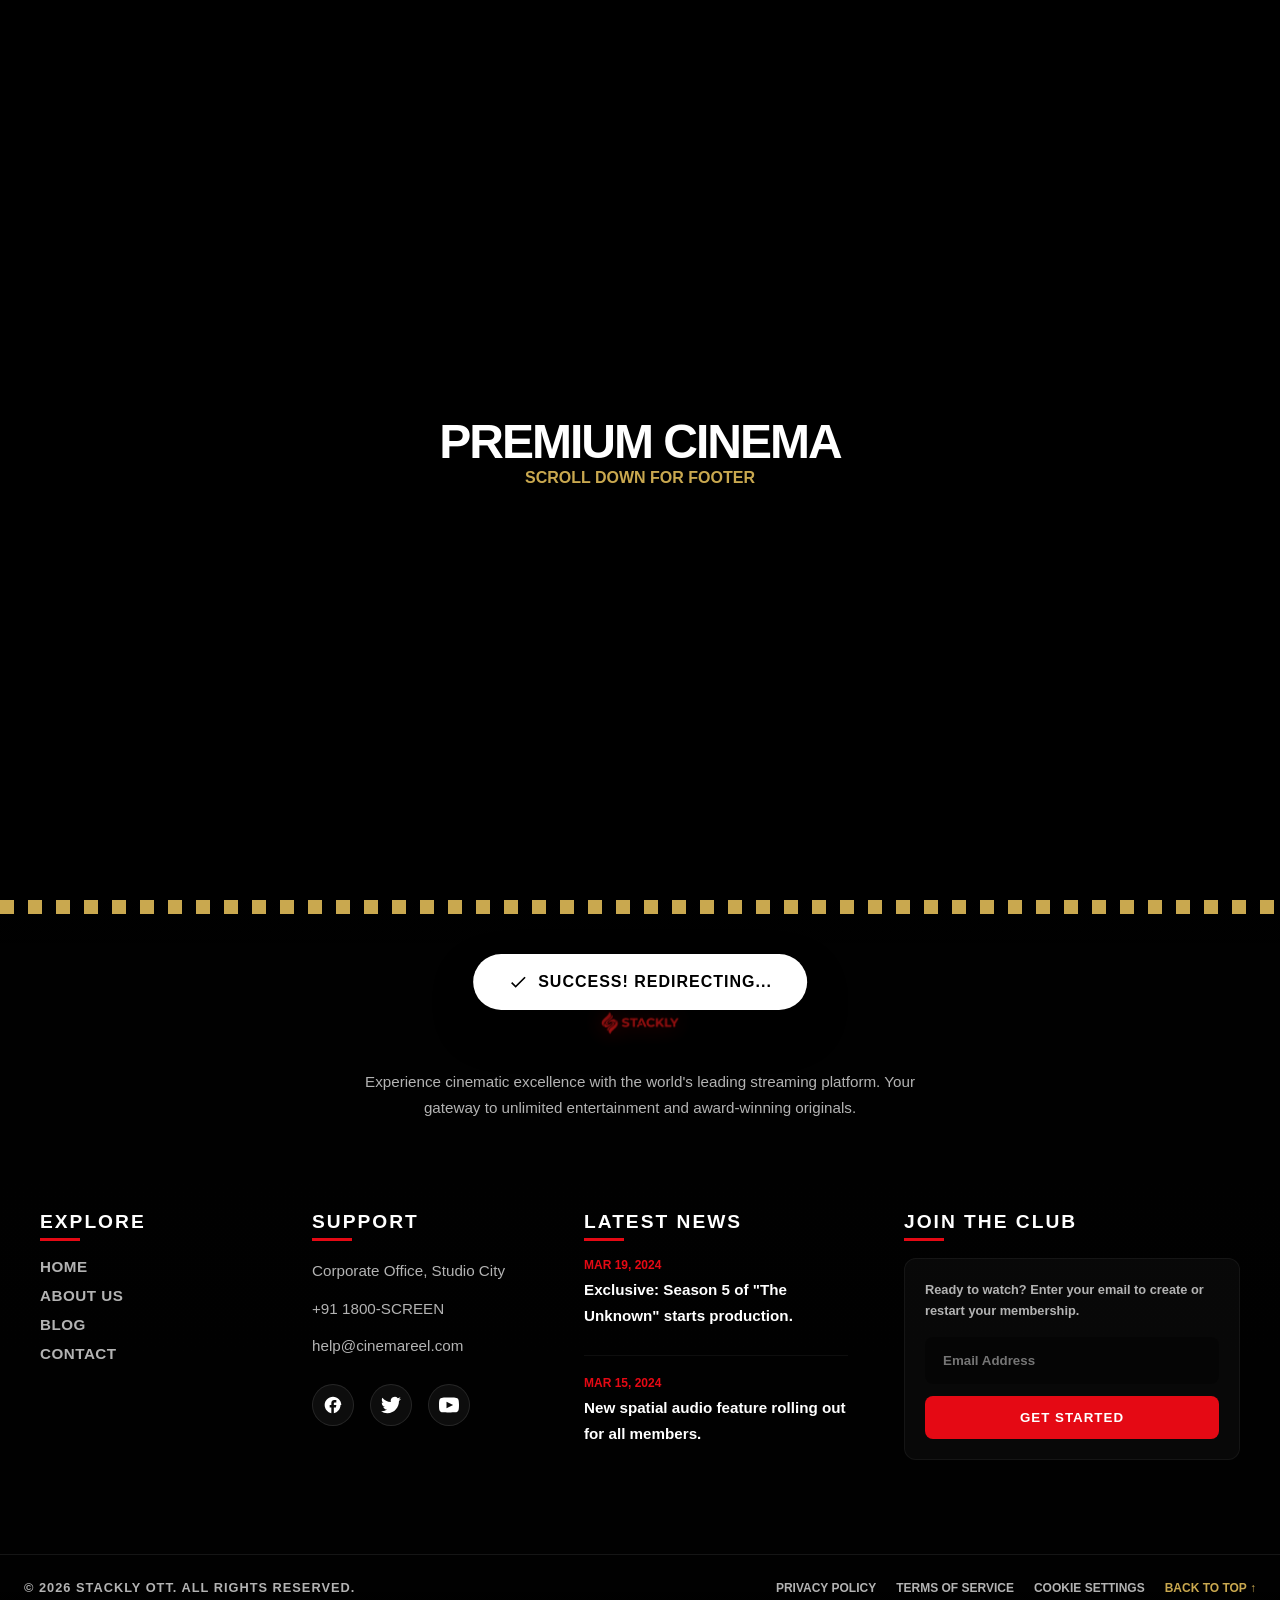
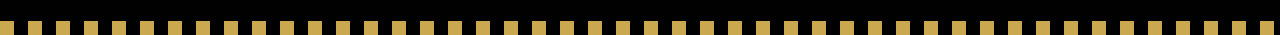
<file: footer1.html>
<!doctype html>
<html lang="en">
  <head>
    <meta charset="UTF-8" />
    <meta name="viewport" content="width=device-width, initial-scale=1.0" />
    <title>Cinematic Film Reel Footer</title>
    <style>
      :root {
        --netflix-red: #e50914;
        --netflix-red-dark: #b20710;
        --bg-black: #000000;
        --film-gold: #c9a84f;
        --text-primary: #ffffff;
        --text-muted: #b3b3b3;
        --secF-transition: all 0.4s cubic-bezier(0.165, 0.84, 0.44, 1);
      }

      * {
        margin: 0;
        padding: 0;
        box-sizing: border-box;
        font-family: "Inter", "Helvetica Neue", Helvetica, Arial, sans-serif;
      }

      body {
        background-color: #080808;
      }

      /* Footer Base */
      .secF-footer {
        position: relative;
        background: url("https://images.unsplash.com/photo-1478720143034-8a991852fe77?q=80&w=2070&auto=format&fit=crop")
          center/cover no-repeat;
        overflow: hidden;
        color: var(--text-primary);
        width: 100%;
        opacity: 0;
        transform: translateY(40px);
        transition:
          opacity 1s ease-out,
          transform 1s ease-out;
      }

      .secF-footer.secF-visible {
        opacity: 1;
        transform: translateY(0);
      }

      .secF-overlay {
        position: absolute;
        inset: 0;
        background: linear-gradient(
          to bottom,
          rgba(0, 0, 0, 0.95) 0%,
          rgba(0, 0, 0, 0.85) 50%,
          rgba(0, 0, 0, 0.95) 100%
        );
        z-index: 1;
      }

      /* Film Reel Effect */
      .secF-footer::before,
      .secF-footer::after {
        content: "";
        position: absolute;
        width: 200%;
        height: 14px;
        background: repeating-linear-gradient(
          90deg,
          var(--film-gold) 0px,
          var(--film-gold) 14px,
          transparent 14px,
          transparent 28px
        );
        z-index: 5;
        animation: secF-reelMove 10s linear infinite;
      }

      .secF-footer::before {
        top: 0;
      }
      .secF-footer::after {
        bottom: 0;
      }

      @keyframes secF-reelMove {
        from {
          transform: translateX(0);
        }
        to {
          transform: translateX(-50%);
        }
      }

      /* Container & Layout */
      .secF-container {
        position: relative;
        z-index: 2;
        display: flex;
        flex-direction: column;
        gap: 40px;
        padding: 80px 24px 40px;
        max-width: 1300px;
        margin: 0 auto;
      }

      /* Column Styling */
      .secF-col h3 {
        font-size: 1.2rem;
        font-weight: 800;
        margin-bottom: 25px;
        color: var(--text-primary);
        text-transform: uppercase;
        letter-spacing: 2px;
        position: relative;
        display: inline-block;
      }

      .secF-col h3::after {
        content: "";
        position: absolute;
        bottom: -8px;
        left: 0;
        width: 40px;
        height: 3px;
        background: var(--netflix-red);
      }

      .secF-col p {
        color: var(--text-muted);
        font-size: 0.95rem;
        line-height: 1.7;
        margin-bottom: 12px;
        font-weight: 500;
      }

      /* Column 1: Brand */
      .secF-col1 img {
        height: 45px;
        object-fit: contain;
        filter: drop-shadow(0 0 10px rgba(229, 9, 20, 0.4));
        margin-bottom: 20px;
      }

      /* Column 2: Links */
      .secF-col2 {
        display: flex;
        flex-direction: column;
      }

      .secF-col2 a {
        text-decoration: none;
        color: var(--text-muted);
        font-size: 0.95rem;
        font-weight: 700;
        margin-bottom: 12px;
        transition: var(--secF-transition);
        cursor: pointer;
        width: max-content;
        letter-spacing: 0.5px;
      }

      .secF-col2 a:hover {
        color: var(--text-primary);
        padding-left: 8px;
      }

      /* Column 3: Contact & Socials */
      .secF-socials {
        display: flex;
        gap: 16px;
        margin-top: 25px;
      }

      .secF-socials a {
        display: flex;
        align-items: center;
        justify-content: center;
        background: rgba(255, 255, 255, 0.05);
        width: 42px;
        height: 42px;
        border-radius: 50%;
        color: white;
        transition: var(--secF-transition);
        border: 1px solid rgba(255, 255, 255, 0.1);
      }

      .secF-socials a svg {
        width: 20px;
        height: 20px;
        fill: currentColor;
      }

      .secF-socials a:hover {
        background: var(--netflix-red);
        border-color: var(--netflix-red);
        transform: translateY(-5px);
        box-shadow: 0 5px 15px rgba(229, 9, 20, 0.4);
      }

      /* Column 4: News Card Style */
      .secF-news-item {
        margin-bottom: 20px;
        padding-bottom: 15px;
        border-bottom: 1px solid rgba(255, 255, 255, 0.05);
      }

      .secF-news-item:last-child {
        border: none;
      }

      .secF-news-date {
        font-size: 0.75rem;
        color: var(--netflix-red);
        font-weight: 800;
        text-transform: uppercase;
        display: block;
        margin-bottom: 5px;
      }

      .secF-news-text {
        font-weight: 700 !important;
        color: var(--text-primary) !important;
        cursor: pointer;
        transition: var(--secF-transition);
      }

      .secF-news-text:hover {
        color: var(--netflix-red) !important;
      }

      /* Column 5: Form Upgrade */
      .secF-form-box {
        background: rgba(255, 255, 255, 0.03);
        padding: 20px;
        border-radius: 12px;
        border: 1px solid rgba(255, 255, 255, 0.05);
      }

      .secF-form {
        display: flex;
        flex-direction: column;
        gap: 12px;
      }

      .secF-form input {
        width: 100%;
        padding: 14px 16px;
        border: 2px solid transparent;
        background: rgba(0, 0, 0, 0.4);
        color: white;
        outline: none;
        border-radius: 8px;
        font-weight: 600;
        transition: var(--secF-transition);
      }

      .secF-form input:focus {
        border-color: var(--netflix-red);
        background: rgba(0, 0, 0, 0.6);
      }

      .secF-form button {
        background: var(--netflix-red);
        color: white;
        padding: 14px;
        border: none;
        border-radius: 8px;
        font-weight: 800;
        cursor: pointer;
        transition: var(--secF-transition);
        text-transform: uppercase;
        letter-spacing: 1px;
      }

      .secF-form button:hover {
        background: var(--netflix-red-dark);
        transform: scale(1.02);
      }

      /* Copyright Strip */
      .secF-bottom-strip {
        position: relative;
        z-index: 2;
        padding: 25px 24px 40px; /* Extra bottom padding for the film reel */
        border-top: 1px solid rgba(255, 255, 255, 0.08);
        background: rgba(0, 0, 0, 0.4);
      }

      .secF-bottom-content {
        max-width: 1300px;
        margin: 0 auto;
        display: flex;
        flex-direction: column;
        align-items: center;
        gap: 15px;
      }

      .secF-copy-text {
        font-size: 0.8rem;
        color: var(--text-muted);
        font-weight: 600;
        text-transform: uppercase;
        letter-spacing: 1px;
      }

      .secF-legal-links {
        display: flex;
        gap: 20px;
        flex-wrap: wrap;
        justify-content: center;
      }

      .secF-legal-links a {
        color: var(--text-muted);
        text-decoration: none;
        font-size: 0.75rem;
        font-weight: 700;
        transition: var(--secF-transition);
      }

      .secF-legal-links a:hover {
        color: var(--netflix-red);
      }

      /* Desktop Adjustments */
      @media (min-width: 768px) {
        .secF-container {
          flex-direction: row;
          justify-content: space-between;
          flex-wrap: wrap;
          padding: 100px 40px 60px;
        }

        .secF-col {
          width: 18%;
          min-width: 200px;
        }

        .secF-col1 {
          width: 100%;
          margin-bottom: 50px;
          text-align: center;
        }
        .secF-col1 h3::after {
          left: 50%;
          transform: translateX(-50%);
        }

        .secF-col4 {
          width: 22%;
        }
        .secF-col5 {
          width: 28%;
        }

        .secF-bottom-content {
          flex-direction: row;
          justify-content: space-between;
        }
      }

      /* Toast Message */
      #secF-toast {
        position: fixed;
        bottom: 40px;
        left: 50%;
        transform: translate(-50%, 150px);
        background: #ffffff;
        color: #000;
        padding: 18px 35px;
        border-radius: 50px;
        z-index: 9999;
        font-weight: 800;
        text-transform: uppercase;
        letter-spacing: 1px;
        transition: transform 0.6s cubic-bezier(0.68, -0.55, 0.265, 1.55);
        box-shadow: 0 20px 40px rgba(0, 0, 0, 0.4);
        display: flex;
        align-items: center;
        gap: 10px;
      }

      #secF-toast.active {
        transform: translate(-50%, 0);
      }
    </style>
  </head>
  <body>
    <div
      style="
        height: 100vh;
        display: flex;
        flex-direction: column;
        align-items: center;
        justify-content: center;
        background: #000;
        color: #fff;
      "
    >
      <h1 style="font-weight: 900; letter-spacing: -2px; font-size: 3rem">
        PREMIUM CINEMA
      </h1>
      <p style="color: var(--film-gold); font-weight: 700">
        SCROLL DOWN FOR FOOTER
      </p>
    </div>

    <footer class="secF-footer" id="mainFooter">
      <div class="secF-overlay"></div>

      <div class="secF-container">
        <!-- Brand Section -->
        <div class="secF-col secF-col1">
          <img
            src="./assets/logo.webp"
            alt="logo"
            onclick="window.location.href = './index.html'"
          />
          <p style="max-width: 600px; margin: 0 auto; text-align: center">
            Experience cinematic excellence with the world's leading streaming
            platform. Your gateway to unlimited entertainment and award-winning
            originals.
          </p>
        </div>

        <!-- Links -->
        <div class="secF-col secF-col2">
          <h3>Explore</h3>
          <a href="./index.html">HOME</a>
          <a href="./about.html">ABOUT US</a>
          <a href="./blog.html">BLOG</a>
          <a href="./contact.html">CONTACT</a>
        </div>

        <!-- Contact & Socials -->
        <div class="secF-col secF-col3">
          <h3>Support</h3>
          <p>Corporate Office, Studio City</p>
          <p>+91 1800-SCREEN</p>
          <p>help@cinemareel.com</p>

          <div class="secF-socials">
            <a href="./404.html" title="Facebook">
              <svg viewBox="0 0 24 24">
                <path
                  d="M22 12c0-5.52-4.48-10-10-10S2 6.48 2 12c0 4.84 3.44 8.87 8 9.8V15H8v-3h2V9.5C10 7.57 11.57 6 13.5 6H16v3h-2c-.55 0-1 .45-1 1V12h3l-.5 3H13v6.8c4.56-.93 8-4.96 8-9.8z"
                />
              </svg>
            </a>
            <a href="./404.html" title="Twitter">
              <svg viewBox="0 0 24 24">
                <path
                  d="M23.953 4.57a10 10 0 01-2.825.775 4.958 4.958 0 002.163-2.723c-.951.555-2.005.959-3.127 1.184a4.92 4.92 0 00-8.384 4.482C7.69 8.095 4.067 6.13 1.64 3.162a4.822 4.822 0 00-.666 2.475c0 1.71.87 3.213 2.188 4.096a4.904 4.904 0 01-2.228-.616v.06a4.923 4.923 0 003.946 4.84 4.996 4.996 0 01-2.212.085 4.936 4.936 0 004.604 3.417 9.867 9.867 0 01-6.102 2.105c-.39 0-.779-.023-1.17-.067a13.995 13.995 0 007.557 2.209c9.053 0 13.998-7.496 13.998-13.985 0-.21 0-.42-.015-.63A9.935 9.935 0 0024 4.59z"
                />
              </svg>
            </a>
            <a href="./404.html" title="YouTube">
              <svg viewBox="0 0 24 24">
                <path
                  d="M19.615 3.184c-3.604-.246-11.631-.245-15.23 0-3.897.266-4.356 2.62-4.385 8.816.029 6.185.484 8.549 4.385 8.816 3.6.245 11.626.246 15.23 0 3.897-.266 4.356-2.62 4.385-8.816-.029-6.185-.484-8.549-4.385-8.816zm-10.615 12.816v-8l8 3.993-8 4.007z"
                />
              </svg>
            </a>
          </div>
        </div>

        <!-- News Section -->
        <div class="secF-col secF-col4">
          <h3>Latest News</h3>
          <div class="secF-news-item">
            <span class="secF-news-date">MAR 19, 2024</span>
            <p
              class="secF-news-text"
              onclick="window.location.href = './404.html'"
            >
              Exclusive: Season 5 of "The Unknown" starts production.
            </p>
          </div>
          <div class="secF-news-item">
            <span class="secF-news-date">MAR 15, 2024</span>
            <p
              class="secF-news-text"
              onclick="window.location.href = './404.html'"
            >
              New spatial audio feature rolling out for all members.
            </p>
          </div>
        </div>

        <!-- Newsletter -->
        <div class="secF-col secF-col5">
          <h3>Join the Club</h3>
          <div class="secF-form-box">
            <p style="font-size: 0.8rem; margin-bottom: 15px; font-weight: 700">
              Ready to watch? Enter your email to create or restart your
              membership.
            </p>
            <form class="secF-form" id="newsletterForm" action="./404.html">
              <input
                type="email"
                id="newsletterEmail"
                placeholder="Email Address"
                required
              />
              <button type="submit">Get Started</button>
            </form>
          </div>
        </div>
      </div>

      <!-- Copyright Strip -->
      <div class="secF-bottom-strip">
        <div class="secF-bottom-content">
          <span class="secF-copy-text"
            >© 2026 STACKLY OTT. ALL RIGHTS RESERVED.</span
          >
          <div class="secF-legal-links">
            <a href="./404.html">PRIVACY POLICY</a>
            <a href="./404.html">TERMS OF SERVICE</a>
            <a href="./404.html">COOKIE SETTINGS</a>
            <a href="./404.html" style="color: var(--film-gold)"
              >BACK TO TOP ↑</a
            >
          </div>
        </div>
      </div>
    </footer>

    <div id="secF-toast">
      <svg style="width: 20px; height: 20px" viewBox="0 0 24 24">
        <path
          fill="currentColor"
          d="M21,7L9,19L3.5,13.5L4.91,12.09L9,16.17L19.59,5.59L21,7Z"
        />
      </svg>
      SUCCESS! REDIRECTING...
    </div>

    <script>
      document.addEventListener("DOMContentLoaded", () => {
        const footer = document.getElementById("mainFooter");
        const form = document.getElementById("newsletterForm");
        const toast = document.getElementById("secF-toast");

        // Scroll Reveal
        const observer = new IntersectionObserver(
          (entries) => {
            entries.forEach((entry) => {
              if (entry.isIntersecting) {
                footer.classList.add("secF-visible");
              }
            });
          },
          { threshold: 0.1 },
        );

        observer.observe(footer);

        // Form Submit Logic
        form.addEventListener("submit", (e) => {
          e.preventDefault();
          const email = document.getElementById("newsletterEmail").value;

          if (email.trim() !== "") {
            toast.classList.add("active");
            setTimeout(() => {
              window.location.href = "404.html";
            }, 2200);
          }
        });
      });
    </script>
  </body>
</html>
</file>
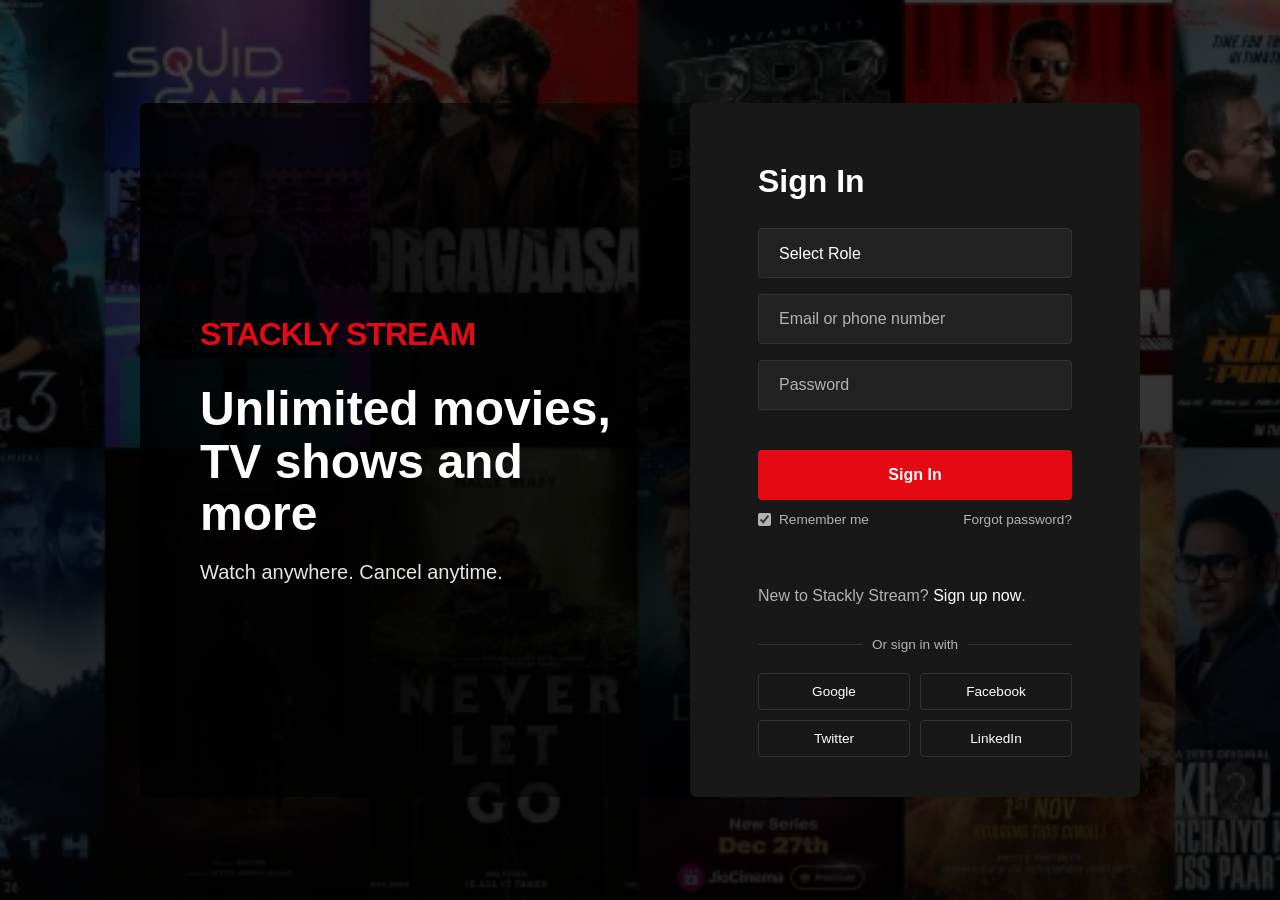
<file: login.html>
<!doctype html>
<html lang="en">
  <head>
    <meta charset="UTF-8" />
    <meta name="viewport" content="width=device-width, initial-scale=1.0" />
    <title>Login | Stackly Stream</title>
    <style>
      :root {
        --netflix-red: #e50914;
        --netflix-red-dark: #b20710;
        --bg-main: #141414;
        --bg-black: #000000;
        --bg-card: #181818;
        --bg-light: #222222;
        --text-primary: #ffffff;
        --text-secondary: #e5e5e5;
        --text-muted: #b3b3b3;
        --border: #333333;
        --disabled: #757575;
        --success: #46d369;
      }

      * {
        box-sizing: border-box;
        margin: 0;
        padding: 0;
        font-family: "Segoe UI", Roboto, Helvetica, Arial, sans-serif;
      }

      body,
      html {
        height: 100%;
        background-color: var(--bg-black);
        color: var(--text-primary);
        overflow-x: hidden;
      }

      /* Wrapper with Background Image */
      .stklyott-wrapper {
        min-height: 100vh;
        width: 100%;
        display: flex;
        align-items: center;
        justify-content: center;
        background:
          linear-gradient(rgba(0, 0, 0, 0.75), rgba(0, 0, 0, 0.85)),
          url("./assets/404.webp");
        background-size: cover;
        background-position: center;
        animation: fadeIn 0.8s ease-out;
      }

      @keyframes fadeIn {
        from {
          opacity: 0;
        }
        to {
          opacity: 1;
        }
      }

      /* Main Container for Desktop Side-by-Side */
      .stklyott-container {
        display: flex;
        width: 90%;
        max-width: 1000px;
        background: rgba(0, 0, 0, 0.4);
        border-radius: 8px;
        overflow: hidden;
        animation: slideUp 0.6s ease-out;
      }

      @keyframes slideUp {
        from {
          transform: translateY(20px);
          opacity: 0;
        }
        to {
          transform: translateY(0);
          opacity: 1;
        }
      }

      /* Left Side Content (Desktop Only) */
      .stklyott-hero-side {
        flex: 1;
        padding: 60px;
        display: flex;
        flex-direction: column;
        justify-content: center;
        background: linear-gradient(to right, rgba(0, 0, 0, 0.8), transparent);
      }

      .stklyott-hero-side h1 {
        font-size: 3rem;
        font-weight: 900;
        line-height: 1.1;
        margin-bottom: 20px;
      }

      .stklyott-hero-side p {
        font-size: 1.25rem;
        color: var(--text-secondary);
      }

      /* Login Card */
      .stklyott-card {
        width: 450px;
        background-color: var(--bg-card);
        padding: 60px 68px 40px;
        border-radius: 6px;
        box-shadow: 0 15px 35px rgba(0, 0, 0, 0.5);
        transition: transform 0.3s ease;
      }

      .stklyott-card:hover {
        transform: scale(1.01);
      }

      .stklyott-logo {
        color: var(--netflix-red);
        font-size: 2rem;
        font-weight: 800;
        letter-spacing: -1px;
        margin-bottom: 30px;
        display: block;
      }

      .stklyott-card h2 {
        font-size: 2rem;
        margin-bottom: 28px;
        font-weight: 700;
      }

      /* Form Styling */
      .stklyott-form-group {
        margin-bottom: 16px;
        position: relative;
      }

      .stklyott-input,
      .stklyott-select {
        width: 100%;
        height: 50px;
        background: var(--bg-light);
        border: 1px solid var(--border);
        border-radius: 4px;
        padding: 0 20px;
        color: white;
        font-size: 1rem;
        outline: none;
        transition: border-color 0.3s;
      }

      .stklyott-input:focus,
      .stklyott-select:focus {
        border-color: var(--netflix-red);
      }

      .stklyott-input::placeholder {
        color: var(--text-muted);
      }

      /* Role Select Appearance */
      .stklyott-select {
        appearance: none;
        cursor: pointer;
      }

      /* Login Button */
      .stklyott-btn {
        width: 100%;
        height: 50px;
        background: var(--netflix-red);
        color: white;
        border: none;
        border-radius: 4px;
        font-size: 1rem;
        font-weight: 700;
        margin-top: 24px;
        cursor: pointer;
        position: relative;
        overflow: hidden;
        z-index: 1;
        transition: transform 0.1s active;
      }

      .stklyott-btn::before {
        content: "";
        position: absolute;
        bottom: 0;
        left: 0;
        width: 100%;
        height: 0;
        background: var(--netflix-red-dark);
        transition: height 0.4s ease;
        z-index: -1;
      }

      .stklyott-btn:hover::before {
        height: 100%;
      }

      .stklyott-btn:active {
        transform: scale(0.98);
      }

      /* Helpers */
      .stklyott-helpers {
        display: flex;
        justify-content: space-between;
        align-items: center;
        margin-top: 12px;
        font-size: 0.85rem;
        color: var(--text-muted);
      }

      .stklyott-checkbox-container {
        display: flex;
        align-items: center;
        cursor: pointer;
      }

      .stklyott-checkbox-container input {
        margin-right: 8px;
        accent-color: var(--text-muted);
      }

      .stklyott-link {
        text-decoration: none;
        color: var(--text-muted);
        transition: color 0.3s;
      }

      .stklyott-link:hover {
        text-decoration: underline;
        color: white;
      }

      /* Signup Section */
      .stklyott-signup-text {
        margin-top: 25px;
        color: var(--text-muted);
        font-size: 1rem;
      }

      .stklyott-signup-link {
        color: white;
        text-decoration: none;
        font-weight: 500;
      }

      .stklyott-signup-link:hover {
        text-decoration: underline;
      }

      /* Social Login */
      .stklyott-divider {
        margin: 30px 0 20px;
        text-align: center;
        position: relative;
      }

      .stklyott-divider span {
        background: var(--bg-card);
        padding: 0 10px;
        color: var(--text-muted);
        font-size: 0.85rem;
        position: relative;
        z-index: 2;
      }

      .stklyott-divider::after {
        content: "";
        position: absolute;
        top: 50%;
        left: 0;
        width: 100%;
        height: 1px;
        background: var(--border);
        z-index: 1;
      }

      .stklyott-social-grid {
        display: grid;
        grid-template-columns: 1fr 1fr;
        gap: 10px;
      }

      .stklyott-social-btn {
        background: transparent;
        border: 1px solid var(--border);
        color: white;
        padding: 10px;
        border-radius: 4px;
        cursor: pointer;
        font-size: 0.85rem;
        display: flex;
        align-items: center;
        justify-content: center;
        gap: 8px;
        transition: all 0.3s ease;
      }

      .stklyott-social-btn:hover {
        background: var(--netflix-red);
        border-color: var(--netflix-red);
      }

      /* Feedback Message */
      .stklyott-message {
        margin-top: 15px;
        font-size: 0.85rem;
        text-align: center;
        min-height: 1.2rem;
      }

      .error {
        color: var(--netflix-red);
      }
      .success {
        color: var(--success);
      }

      /* Responsive Design */
      @media (max-width: 1000px) {
        .stklyott-hero-side {
          display: none;
        }
        .stklyott-container {
          justify-content: center;
          background: transparent;
        }
      }

      @media (max-width: 500px) {
        .stklyott-wrapper {
          background: var(--bg-black);
          align-items: flex-start;
          padding-top: 20px;
        }
        .stklyott-card {
          width: 100%;
          padding: 30px 20px;
          box-shadow: none;
        }
        .stklyott-container {
          width: 100%;
        }
      }
    </style>
  </head>
  <body>
    <div class="stklyott-wrapper">
      <div class="stklyott-container">
        <!-- Left Side Content -->
        <div class="stklyott-hero-side">
          <span class="stklyott-logo">STACKLY STREAM</span>
          <h1>Unlimited movies, TV shows and more</h1>
          <p>Watch anywhere. Cancel anytime.</p>
        </div>

        <!-- Login Card -->
        <div class="stklyott-card">
          <span class="stklyott-logo" style="margin-bottom: 10px; display: none"
            >STACKLY STREAM</span
          >
          <h2>Sign In</h2>

          <!-- added autocomplete="off" to prevent pre-filled credentials -->
          <form id="loginForm" autocomplete="off">
            <div class="stklyott-form-group">
              <select id="role" class="stklyott-select" required>
                <option value="" disabled selected>Select Role</option>
                <option value="Viewer">Viewer</option>
                <option value="Creator">Creator</option>
              </select>
            </div>

            <div class="stklyott-form-group">
              <input
                type="email"
                id="email"
                class="stklyott-input"
                placeholder="Email or phone number"
                required
                autocomplete="new-password"
              />
            </div>

            <div class="stklyott-form-group">
              <input
                type="password"
                id="password"
                class="stklyott-input"
                placeholder="Password"
                required
                autocomplete="new-password"
              />
            </div>

            <button type="submit" class="stklyott-btn">Sign In</button>

            <div class="stklyott-helpers">
              <label class="stklyott-checkbox-container">
                <input type="checkbox" checked /> Remember me
              </label>
              <a href="./404.html" class="stklyott-link">Forgot password?</a>
            </div>
          </form>

          <div id="feedback" class="stklyott-message"></div>

          <div class="stklyott-signup-text">
            New to Stackly Stream?
            <a href="./signup.html" class="stklyott-signup-link">Sign up now</a
            >.
          </div>

          <div class="stklyott-divider">
            <span>Or sign in with</span>
          </div>

          <div class="stklyott-social-grid">
            <button
              class="stklyott-social-btn"
              onclick="window.location.href = './404.html'"
            >
              Google
            </button>
            <button
              class="stklyott-social-btn"
              onclick="window.location.href = './404.html'"
            >
              Facebook
            </button>
            <button
              class="stklyott-social-btn"
              onclick="window.location.href = './404.html'"
            >
              Twitter
            </button>
            <button
              class="stklyott-social-btn"
              onclick="window.location.href = './404.html'"
            >
              LinkedIn
            </button>
          </div>
        </div>
      </div>
    </div>

    <script>
      // Clear inputs on window load to ensure a fresh form
      window.onload = function () {
        document.getElementById("loginForm").reset();
      };

      document
        .getElementById("loginForm")
        .addEventListener("submit", function (e) {
          e.preventDefault();

          // Get Form Data
          const role = document.getElementById("role").value;
          const email = document.getElementById("email").value;
          const password = document.getElementById("password").value;
          const feedback = document.getElementById("feedback");

          // Simple validation feedback
          if (!role || !email || !password) {
            feedback.textContent = "Please fill in all fields.";
            feedback.className = "stklyott-message error";
            return;
          }

          // --- Logic Preservation (As Requested) ---

          // 1. Store user in localStorage
          const user = {
            email: email,
            role: role,
            loginTime: new Date().toISOString(),
          };
          localStorage.setItem("stkly_user", JSON.stringify(user));

          feedback.textContent = "Signing in...";
          feedback.className = "stklyott-message success";

          // 2. Redirect based on role
          setTimeout(() => {
            if (role === "Viewer") {
              window.location.href = "viewer-dashboard.html";
            } else if (role === "Creator") {
              window.location.href = "creator-dashboard.html";
            }
          }, 1000);
        });
    </script>
  </body>
</html>
</file>
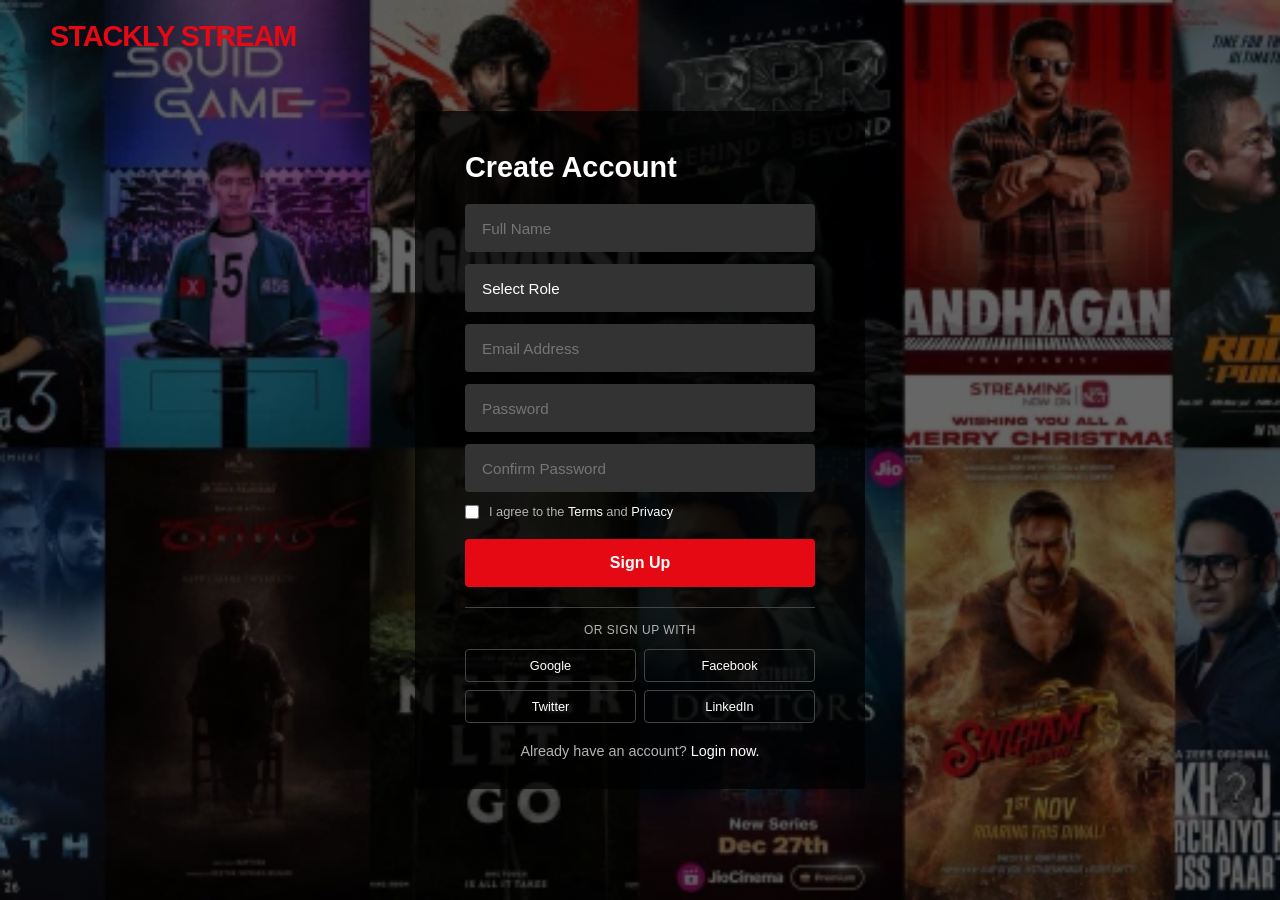
<file: signup.html>
<!doctype html>
<html lang="en">
  <head>
    <meta charset="UTF-8" />
    <meta name="viewport" content="width=device-width, initial-scale=1.0" />
    <title>Sign Up | Stackly Stream</title>
    <style>
      :root {
        --netflix-red: #e50914;
        --netflix-red-dark: #b20710;
        --bg-main: #141414;
        --bg-black: #000000;
        --bg-card: rgba(0, 0, 0, 0.75);
        --bg-light: #333333;
        --text-primary: #ffffff;
        --text-secondary: #e5e5e5;
        --text-muted: #b3b3b3;
        --border: #444444;
        --disabled: #757575;
        --success: #46d369;
        --error: #eb3942;
      }

      * {
        box-sizing: border-box;
        margin: 0;
        padding: 0;
        font-family: "Helvetica Neue", Helvetica, Arial, sans-serif;
      }

      body {
        background:
          linear-gradient(rgba(0, 0, 0, 0.6), rgba(0, 0, 0, 0.6)),
          url("./assets/404.webp");
        background-size: cover;
        background-position: center;
        background-attachment: fixed;
        min-height: 100vh;
        display: flex;
        flex-direction: column;
        align-items: center;
        overflow-x: hidden;
      }

      /* Animation: Fade In Page */
      .stklyott-fade-in {
        animation: fadeIn 0.8s ease forwards;
      }

      @keyframes fadeIn {
        from {
          opacity: 0;
        }
        to {
          opacity: 1;
        }
      }

      /* Logo Header */
      .stklyott-header {
        width: 100%;
        padding: 20px 50px;
        position: absolute;
        top: 0;
        left: 0;
      }

      .stklyott-logo {
        color: var(--netflix-red);
        font-size: 1.8rem;
        font-weight: 900;
        text-decoration: none;
        letter-spacing: -1px;
        display: inline-block;
      }

      /* Signup Card - Reduced Height and Padding */
      .stklyott-signup-container {
        margin: auto;
        width: 100%;
        max-width: 450px;
        padding: 40px 50px 30px; /* Reduced from 60px 68px 40px */
        background-color: var(--bg-card);
        border-radius: 4px;
        display: flex;
        flex-direction: column;
        z-index: 10;
        animation: slideUp 0.6s cubic-bezier(0.23, 1, 0.32, 1) forwards;
      }

      @keyframes slideUp {
        from {
          opacity: 0;
          transform: translateY(40px);
        }
        to {
          opacity: 1;
          transform: translateY(0);
        }
      }

      .stklyott-title {
        color: var(--text-primary);
        font-size: 1.8rem; /* Slightly reduced */
        font-weight: 700;
        margin-bottom: 20px; /* Reduced from 28px */
      }

      /* Form Styling */
      .stklyott-form-group {
        position: relative;
        margin-bottom: 12px; /* Reduced from 16px */
      }

      .stklyott-input,
      .stklyott-select {
        width: 100%;
        height: 48px; /* Slightly reduced from 50px */
        background: var(--bg-light);
        border-radius: 4px;
        border: 1px solid transparent;
        padding: 0 16px;
        color: white;
        font-size: 0.95rem;
        outline: none;
        transition: border-color 0.2s ease;
      }

      .stklyott-input:focus,
      .stklyott-select:focus {
        border-color: var(--netflix-red);
        background: #454545;
      }

      .stklyott-select {
        appearance: none;
        cursor: pointer;
      }

      /* Checkbox Styling */
      .stklyott-checkbox-group {
        display: flex;
        align-items: center;
        gap: 10px;
        margin: 8px 0 15px; /* Tightened */
        color: var(--text-muted);
        font-size: 0.8rem;
        cursor: pointer;
      }

      .stklyott-checkbox-group input {
        accent-color: var(--netflix-red);
        width: 14px;
        height: 14px;
        cursor: pointer;
      }

      /* Submit Button */
      .stklyott-submit-btn {
        width: 100%;
        height: 48px;
        background: var(--netflix-red);
        color: white;
        border: none;
        border-radius: 4px;
        font-size: 1rem;
        font-weight: 700;
        cursor: pointer;
        margin-top: 5px;
        position: relative;
        overflow: hidden;
        z-index: 1;
        transition: transform 0.1s ease;
      }

      .stklyott-submit-btn::before {
        content: "";
        position: absolute;
        bottom: 0;
        left: 0;
        width: 100%;
        height: 0;
        background: var(--netflix-red-dark);
        transition: height 0.4s ease;
        z-index: -1;
      }

      .stklyott-submit-btn:hover::before {
        height: 100%;
      }

      /* Social Signup - Compacted */
      .stklyott-social-section {
        margin-top: 20px;
        border-top: 1px solid var(--border);
        padding-top: 15px;
      }

      .stklyott-social-label {
        color: var(--text-muted);
        font-size: 0.75rem;
        text-align: center;
        margin-bottom: 12px;
        text-transform: uppercase;
        letter-spacing: 0.5px;
      }

      .stklyott-social-grid {
        display: grid;
        grid-template-columns: repeat(2, 1fr);
        gap: 8px;
      }

      .stklyott-social-btn {
        background: transparent;
        border: 1px solid var(--border);
        color: var(--text-primary);
        padding: 8px;
        border-radius: 4px;
        font-size: 0.8rem;
        cursor: pointer;
        display: flex;
        align-items: center;
        justify-content: center;
        gap: 6px;
        transition: all 0.3s ease;
      }

      .stklyott-social-btn:hover {
        background: var(--netflix-red);
        border-color: var(--netflix-red);
      }

      /* Footer Info */
      .stklyott-footer-info {
        margin-top: 20px;
        color: var(--text-muted);
        font-size: 0.9rem;
        text-align: center;
      }

      .stklyott-link {
        color: white;
        text-decoration: none;
        font-weight: 500;
      }

      .stklyott-link:hover {
        text-decoration: underline;
      }

      /* Error Message */
      .stklyott-error-box {
        background: #e87c03;
        color: white;
        padding: 8px 15px;
        border-radius: 4px;
        font-size: 0.8rem;
        margin-bottom: 12px;
        display: none;
      }

      /* Mobile Adjustments */
      @media (max-width: 740px) {
        body {
          background: var(--bg-black);
        }
        .stklyott-header {
          padding: 15px;
        }
        .stklyott-signup-container {
          max-width: 100%;
          padding: 80px 20px 30px;
          background-color: transparent;
        }
      }
    </style>
  </head>
  <body class="stklyott-fade-in">
    <header class="stklyott-header">
      <a href="./index.html" class="stklyott-logo">STACKLY STREAM</a>
    </header>

    <main class="stklyott-signup-container">
      <h1 class="stklyott-title">Create Account</h1>

      <div id="error-box" class="stklyott-error-box"></div>

      <form id="signup-form">
        <div class="stklyott-form-group">
          <input
            type="text"
            id="fullname"
            class="stklyott-input"
            placeholder="Full Name"
            required
          />
        </div>

        <div class="stklyott-form-group">
          <select id="role" class="stklyott-select" required>
            <option value="" disabled selected>Select Role</option>
            <option value="Viewer">Viewer</option>
            <option value="Creator">Creator</option>
          </select>
        </div>

        <div class="stklyott-form-group">
          <input
            type="email"
            id="email"
            class="stklyott-input"
            placeholder="Email Address"
            required
          />
        </div>

        <div class="stklyott-form-group">
          <input
            type="password"
            id="password"
            class="stklyott-input"
            placeholder="Password"
            required
            minlength="6"
          />
        </div>

        <div class="stklyott-form-group">
          <input
            type="password"
            id="confirm-password"
            class="stklyott-input"
            placeholder="Confirm Password"
            required
          />
        </div>

        <label class="stklyott-checkbox-group">
          <input type="checkbox" id="terms" required />
          <span
            >I agree to the
            <a href="./404.html" class="stklyott-link">Terms</a> and
            <a href="./404.html" class="stklyott-link">Privacy</a></span
          >
        </label>

        <button type="submit" class="stklyott-submit-btn">Sign Up</button>
      </form>

      <div class="stklyott-social-section">
        <p class="stklyott-social-label">Or sign up with</p>
        <div class="stklyott-social-grid">
          <button
            class="stklyott-social-btn"
            onclick="window.location.href = './404.html'"
          >
            Google
          </button>
          <button
            class="stklyott-social-btn"
            onclick="window.location.href = './404.html'"
          >
            Facebook
          </button>
          <button
            class="stklyott-social-btn"
            onclick="window.location.href = './404.html'"
          >
            Twitter
          </button>
          <button
            class="stklyott-social-btn"
            onclick="window.location.href = './404.html'"
          >
            LinkedIn
          </button>
        </div>
      </div>

      <p class="stklyott-footer-info">
        Already have an account?
        <a href="./login.html" class="stklyott-link">Login now.</a>
      </p>
    </main>

    <script>
      document
        .getElementById("signup-form")
        .addEventListener("submit", function (e) {
          e.preventDefault();

          const name = document.getElementById("fullname").value;
          const role = document.getElementById("role").value;
          const email = document.getElementById("email").value;
          const password = document.getElementById("password").value;
          const confirmPassword =
            document.getElementById("confirm-password").value;
          const termsChecked = document.getElementById("terms").checked;
          const errorBox = document.getElementById("error-box");

          errorBox.style.display = "none";

          if (password !== confirmPassword) {
            showError("Passwords do not match.");
            return;
          }

          if (!termsChecked) {
            showError("Please accept the terms.");
            return;
          }

          localStorage.setItem("user", JSON.stringify({ name, email, role }));
          window.location.href = "./login.html";
        });

      function showError(msg) {
        const errorBox = document.getElementById("error-box");
        errorBox.textContent = msg;
        errorBox.style.display = "block";

        const container = document.querySelector(".stklyott-signup-container");
        container.style.animation = "none";
        container.offsetHeight;
        container.style.animation = "shake 0.4s ease";
      }

      const style = document.createElement("style");
      style.innerHTML = `
            @keyframes shake {
                0%, 100% { transform: translateX(0); }
                25% { transform: translateX(-6px); }
                50% { transform: translateX(6px); }
                75% { transform: translateX(-6px); }
            }
        `;
      document.head.appendChild(style);
    </script>
  </body>
</html>
</file>
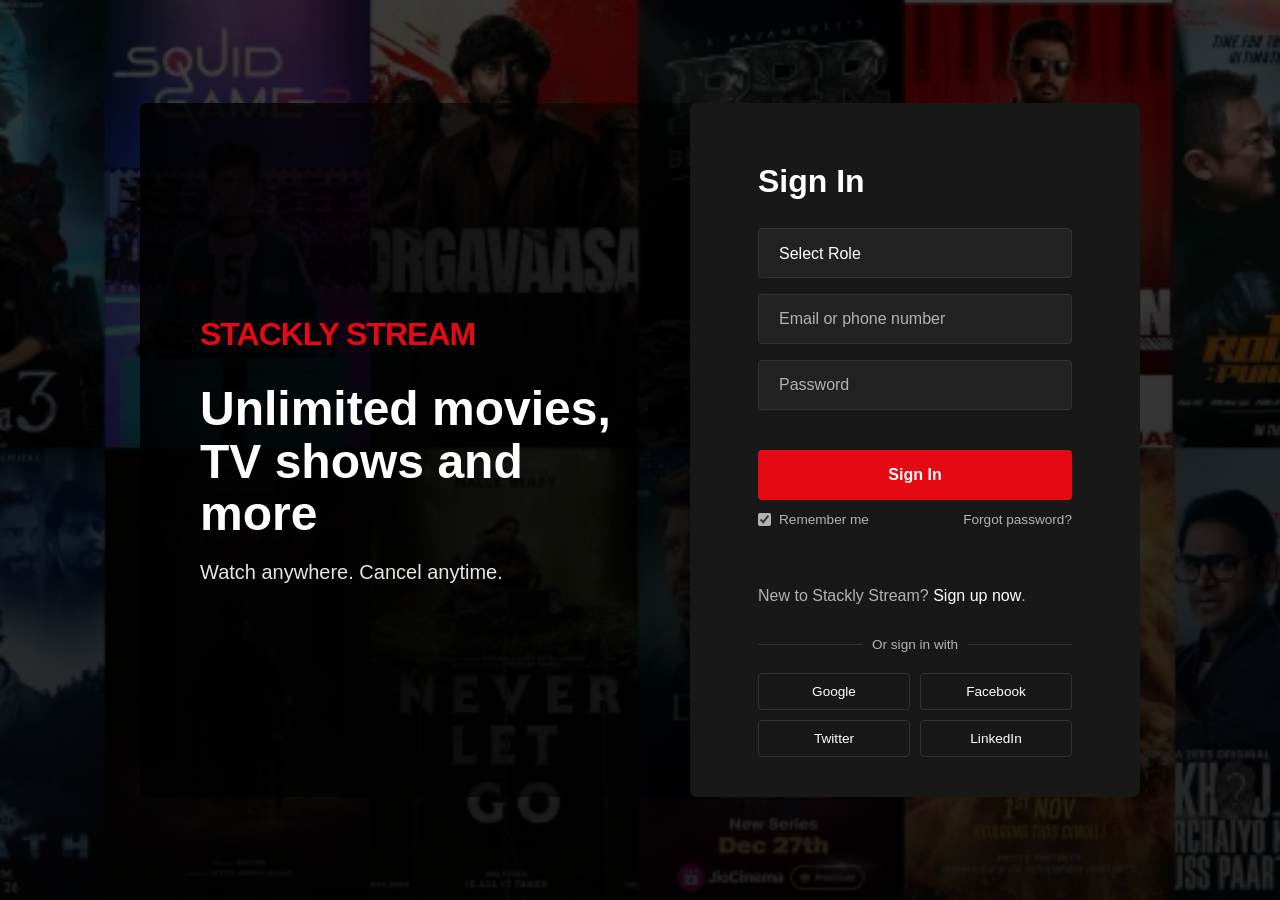
<file: viewer-dashboard.html>
<!doctype html>
<html lang="en">
  <head>
    <meta charset="UTF-8" />
    <meta name="viewport" content="width=device-width, initial-scale=1.0" />
    <title>Dashboard | Stackly Stream</title>
    <style>
      :root {
        --netflix-red: #e50914;
        --netflix-red-dark: #b20710;
        --bg-main: #141414;
        --bg-black: #000000;
        --bg-card: #181818;
        --bg-light: #222222;
        --text-primary: #ffffff;
        --text-secondary: #e5e5e5;
        --text-muted: #b3b3b3;
        --border: #333333;
      }

      * {
        box-sizing: border-box;
        margin: 0;
        padding: 0;
        font-family: "Inter", "Segoe UI", Roboto, sans-serif;
        -webkit-tap-highlight-color: transparent;
      }

      body {
        background-color: var(--bg-main);
        color: var(--text-primary);
        display: flex;
        min-height: 100vh;
        overflow-x: hidden;
      }

      /* --- SIDEBAR --- */
      .stklyottdash-sidebar {
        width: 240px;
        background-color: var(--bg-black);
        height: 100vh;
        position: fixed;
        left: 0;
        top: 0;
        display: flex;
        flex-direction: column;
        border-right: 1px solid var(--border);
        z-index: 1000;
        transition: transform 0.3s cubic-bezier(0.4, 0, 0.2, 1);
      }

      .stklyottdash-sidebar-header {
        padding: 25px;
        color: var(--netflix-red);
        font-size: 1.4rem;
        font-weight: 800;
        letter-spacing: -1px;
        display: flex;
        justify-content: space-between;
        align-items: center;
      }

      .stklyottdash-close-sidebar {
        display: none;
        cursor: pointer;
        font-size: 1.5rem;
        color: var(--text-muted);
      }

      .stklyottdash-nav {
        flex: 1;
        padding: 10px 0;
      }

      .stklyottdash-nav-item {
        padding: 15px 25px;
        color: var(--text-muted);
        cursor: pointer;
        display: flex;
        align-items: center;
        gap: 12px;
        font-size: 0.95rem;
        transition: all 0.2s ease;
        border-left: 3px solid transparent;
      }

      .stklyottdash-nav-item:hover {
        background: var(--bg-light);
        color: var(--text-primary);
      }

      .stklyottdash-nav-item.active {
        background: var(--netflix-red);
        color: white;
        border-left-color: white;
        font-weight: 600;
      }

      /* --- MAIN AREA --- */
      .stklyottdash-main {
        margin-left: 240px;
        flex: 1;
        display: flex;
        flex-direction: column;
        min-height: 100vh;
        width: 100%;
        transition: margin-left 0.3s ease;
      }

      /* TOP BAR */
      .stklyottdash-topbar {
        height: 70px;
        background: rgba(20, 20, 20, 0.95);
        backdrop-filter: blur(10px);
        display: flex;
        align-items: center;
        justify-content: space-between;
        padding: 0 30px;
        position: sticky;
        top: 0;
        z-index: 900;
        border-bottom: 1px solid var(--border);
      }

      .stklyottdash-welcome {
        display: flex;
        align-items: center;
        gap: 15px;
      }

      .stklyottdash-welcome h2 {
        font-size: 1.1rem;
        font-weight: 600;
        white-space: nowrap;
        overflow: hidden;
        text-overflow: ellipsis;
        max-width: 200px;
      }

      .stklyottdash-top-right {
        display: flex;
        align-items: center;
        gap: 15px;
      }

      .stklyottdash-user-email {
        color: var(--text-muted);
        font-size: 0.85rem;
      }

      .stklyottdash-logout {
        background: var(--netflix-red);
        color: white;
        border: none;
        padding: 8px 16px;
        border-radius: 4px;
        font-weight: bold;
        cursor: pointer;
        transition: background 0.3s;
        white-space: nowrap;
      }

      .stklyottdash-logout:hover {
        background: var(--netflix-red-dark);
      }

      /* CONTENT SECTIONS */
      .stklyottdash-content {
        padding: 25px;
        animation: fadeIn 0.4s ease;
      }

      @keyframes fadeIn {
        from {
          opacity: 0;
          transform: translateY(10px);
        }
        to {
          opacity: 1;
          transform: translateY(0);
        }
      }

      .stklyottdash-section-title {
        margin-bottom: 20px;
        font-size: 1.4rem;
      }

      /* GRID SYSTEM */
      .stklyottdash-grid {
        display: grid;
        grid-template-columns: repeat(auto-fill, minmax(200px, 1fr));
        gap: 20px;
      }

      /* CARD DESIGN */
      .stklyottdash-card {
        background: var(--bg-card);
        border-radius: 8px;
        overflow: hidden;
        cursor: pointer;
        transition:
          transform 0.3s ease,
          box-shadow 0.3s ease;
      }

      .stklyottdash-card:hover {
        transform: translateY(-5px);
        box-shadow: 0 10px 25px rgba(229, 9, 20, 0.3);
      }

      .stklyottdash-card-img {
        width: 100%;
        aspect-ratio: 16/9;
        object-fit: cover;
        background: var(--bg-light);
        display: block;
      }

      .stklyottdash-card-info {
        padding: 12px;
      }

      .stklyottdash-card-title {
        font-size: 0.9rem;
        font-weight: 600;
        color: var(--text-primary);
      }

      /* PROGRESS BAR */
      .stklyottdash-progress-container {
        height: 3px;
        background: #333;
        margin-top: 10px;
        border-radius: 2px;
        overflow: hidden;
      }

      .stklyottdash-progress-fill {
        height: 100%;
        background: var(--netflix-red);
      }

      /* CATEGORY CARDS */
      .stklyottdash-cat-card {
        height: 80px;
        background: var(--bg-light);
        display: flex;
        align-items: center;
        justify-content: center;
        font-weight: bold;
        font-size: 1rem;
        border-radius: 8px;
        border: 1px solid var(--border);
        transition: all 0.3s;
      }

      .stklyottdash-cat-card:hover {
        background: var(--netflix-red);
        border-color: white;
      }

      /* SETTINGS FORM */
      .stklyottdash-settings-form {
        max-width: 500px;
        background: var(--bg-card);
        padding: 25px;
        border-radius: 8px;
      }

      .stklyottdash-input-group {
        margin-bottom: 15px;
      }

      .stklyottdash-input {
        width: 100%;
        padding: 12px;
        background: var(--bg-light);
        border: 1px solid var(--border);
        color: white;
        border-radius: 4px;
        outline: none;
      }

      /* MOBILE OVERLAY */
      .stklyottdash-overlay {
        display: none;
        position: fixed;
        top: 0;
        left: 0;
        right: 0;
        bottom: 0;
        background: rgba(0, 0, 0, 0.7);
        z-index: 950;
        backdrop-filter: blur(4px);
      }

      /* MOBILE MENU TOGGLE */
      .stklyottdash-mobile-toggle {
        display: none;
        font-size: 1.5rem;
        cursor: pointer;
        color: white;
        background: none;
        border: none;
      }

      /* --- RESPONSIVE BREAKPOINTS --- */
      @media (max-width: 1024px) {
        .stklyottdash-sidebar {
          transform: translateX(-100%);
        }
        .stklyottdash-sidebar.open {
          transform: translateX(0);
        }
        .stklyottdash-main {
          margin-left: 0;
        }
        .stklyottdash-mobile-toggle,
        .stklyottdash-close-sidebar {
          display: block;
        }
        .stklyottdash-sidebar.open ~ .stklyottdash-overlay {
          display: block;
        }
      }

      @media (max-width: 640px) {
        .stklyottdash-topbar {
          padding: 0 15px;
        }
        .stklyottdash-user-email {
          display: none; /* Hide email on tiny screens to save space */
        }
        .stklyottdash-grid {
          grid-template-columns: repeat(auto-fill, minmax(140px, 1fr));
          gap: 15px;
        }
        .stklyottdash-content {
          padding: 15px;
        }
        .stklyottdash-welcome h2 {
          font-size: 1rem;
          max-width: 120px;
        }
        .stklyottdash-logout {
          padding: 6px 12px;
          font-size: 0.8rem;
        }
      }
    </style>
  </head>
  <body id="body">
    <!-- Mobile Overlay -->
    <div
      class="stklyottdash-overlay"
      id="overlay"
      onclick="toggleSidebar()"
    ></div>

    <!-- Sidebar -->
    <aside class="stklyottdash-sidebar" id="sidebar">
      <div class="stklyottdash-sidebar-header">
        <span>STACKLY STREAM</span>
        <span class="stklyottdash-close-sidebar" onclick="toggleSidebar()"
          >✕</span
        >
      </div>
      <nav class="stklyottdash-nav">
        <div
          class="stklyottdash-nav-item active"
          onclick="changeSection('dashboard', this)"
        >
          Dashboard
        </div>
        <div
          class="stklyottdash-nav-item"
          onclick="changeSection('watchlist', this)"
        >
          My Watchlist
        </div>
        <div
          class="stklyottdash-nav-item"
          onclick="changeSection('continue', this)"
        >
          Continue Watching
        </div>
        <div
          class="stklyottdash-nav-item"
          onclick="changeSection('categories', this)"
        >
          Categories
        </div>
        <div
          class="stklyottdash-nav-item"
          onclick="changeSection('settings', this)"
        >
          Account Settings
        </div>
      </nav>
    </aside>

    <!-- Main Content Area -->
    <div class="stklyottdash-main">
      <header class="stklyottdash-topbar">
        <div class="stklyottdash-welcome">
          <button class="stklyottdash-mobile-toggle" onclick="toggleSidebar()">
            ☰
          </button>
          <h2 id="topbar-welcome">Welcome, User</h2>
        </div>
        <div class="stklyottdash-top-right">
          <span id="user-email-display" class="stklyottdash-user-email"
            >email@example.com</span
          >
          <button
            class="stklyottdash-logout"
            onclick="window.location.href = './index.html'"
          >
            Logout
          </button>
        </div>
      </header>

      <div id="main-content" class="stklyottdash-content">
        <!-- Content Injected via JS -->
      </div>
    </div>

    <script>
      // --- 🎯 AUTH & DATA FETCHING ---
      const rawUser = localStorage.getItem("stkly_user");
      if (!rawUser) {
        window.location.href = "./login.html";
      }

      const user = JSON.parse(rawUser);
      const userFirstName = user.email.split("@")[0];
      const formattedName =
        userFirstName.charAt(0).toUpperCase() + userFirstName.slice(1);

      // Update Top Bar
      document.getElementById("topbar-welcome").textContent =
        `Hi, ${formattedName}`;
      document.getElementById("user-email-display").textContent = user.email;

      // --- 🔘 LOGOUT ---
      function logout() {
        localStorage.removeItem("stkly_user");
        window.location.href = "./login.html";
      }

      // --- 🧱 MOCK DATA ---
      const movies = [
        {
          id: 1,
          title: "Inception",
          img: "./assets/ind2.webp",
          progress: 80,
        },
        {
          id: 2,
          title: "The Dark Knight",
          img: "./assets/b2.webp",
          progress: 45,
        },
        {
          id: 3,
          title: "Stranger Things",
          img: "./assets/b3.webp",
          progress: 100,
        },
        {
          id: 4,
          title: "Interstellar",
          img: "./assets/b1.webp",
          progress: 20,
        },
        {
          id: 5,
          title: "The Witcher",
          img: "./assets/ind3.webp",
        },
        {
          id: 6,
          title: "Breaking Bad",
          img: "./assets/ind1.webp",
        },
      ];

      const sectionContent = {
        dashboard: `
                <h3 class="stklyottdash-section-title">Trending Now</h3>
                <div class="stklyottdash-grid">
                    ${movies
                      .map(
                        (m) => `
                        <div class="stklyottdash-card">
                            <img src="${m.img}" class="stklyottdash-card-img" alt="${m.title}" loading="lazy">
                            <div class="stklyottdash-card-info">
                                <div class="stklyottdash-card-title">${m.title}</div>
                            </div>
                        </div>
                    `,
                      )
                      .join("")}
                </div>
            `,
        watchlist: `
                <h3 class="stklyottdash-section-title">My Watchlist</h3>
                <div class="stklyottdash-grid">
                    ${movies
                      .slice(2, 5)
                      .map(
                        (m) => `
                        <div class="stklyottdash-card">
                            <img src="${m.img}" class="stklyottdash-card-img" alt="${m.title}" loading="lazy">
                            <div class="stklyottdash-card-info">
                                <div class="stklyottdash-card-title">${m.title}</div>
                            </div>
                        </div>
                    `,
                      )
                      .join("")}
                </div>
            `,
        continue: `
                <h3 class="stklyottdash-section-title">Continue Watching</h3>
                <div class="stklyottdash-grid">
                    ${movies
                      .filter((m) => m.progress)
                      .map(
                        (m) => `
                        <div class="stklyottdash-card">
                            <img src="${m.img}" class="stklyottdash-card-img" alt="${m.title}" loading="lazy">
                            <div class="stklyottdash-card-info">
                                <div class="stklyottdash-card-title">${m.title}</div>
                                <div class="stklyottdash-progress-container">
                                    <div class="stklyottdash-progress-fill" style="width: ${m.progress}%"></div>
                                </div>
                            </div>
                        </div>
                    `,
                      )
                      .join("")}
                </div>
            `,
        categories: `
                <h3 class="stklyottdash-section-title">Categories</h3>
                <div class="stklyottdash-grid">
                    <div class="stklyottdash-cat-card">Action</div>
                    <div class="stklyottdash-cat-card">Comedy</div>
                    <div class="stklyottdash-cat-card">Thriller</div>
                    <div class="stklyottdash-cat-card">Sci-Fi</div>
                    <div class="stklyottdash-cat-card">Drama</div>
                    <div class="stklyottdash-cat-card">Horror</div>
                </div>
            `,
        settings: `
                <h3 class="stklyottdash-section-title">Account</h3>
                <div class="stklyottdash-settings-form">
                    <div class="stklyottdash-input-group">
                        <label style="display:block;margin-bottom:8px;color:var(--text-muted);font-size:0.8rem;">DISPLAY NAME</label>
                        <input type="text" class="stklyottdash-input" value="${formattedName}">
                    </div>
                    <div class="stklyottdash-input-group">
                        <label style="display:block;margin-bottom:8px;color:var(--text-muted);font-size:0.8rem;">EMAIL</label>
                        <input type="text" class="stklyottdash-input" value="${user.email}" readonly style="opacity:0.5">
                    </div>
                    <button class="stklyottdash-logout" style="width: 100%; margin-top: 10px;"  onclick="window.location.href = './404.html'">Save Changes</button>
                </div>
            `,
      };

      // --- 🔁 NAVIGATION & SIDEBAR LOGIC ---
      function changeSection(section, element) {
        document
          .querySelectorAll(".stklyottdash-nav-item")
          .forEach((item) => item.classList.remove("active"));
        element.classList.add("active");

        const contentDiv = document.getElementById("main-content");
        contentDiv.innerHTML = sectionContent[section];

        if (window.innerWidth <= 1024) {
          toggleSidebar();
        }
        // Scroll to top of content
        window.scrollTo({ top: 0, behavior: "smooth" });
      }

      function toggleSidebar() {
        const sidebar = document.getElementById("sidebar");
        const overlay = document.getElementById("overlay");
        const isOpening = !sidebar.classList.contains("open");

        sidebar.classList.toggle("open");
        overlay.style.display = isOpening ? "block" : "none";
        document.body.style.overflow = isOpening ? "hidden" : "auto";
      }

      // Initialize
      window.onload = () => {
        document.getElementById("main-content").innerHTML =
          sectionContent.dashboard;
      };
    </script>
  </body>
</html>
</file>
